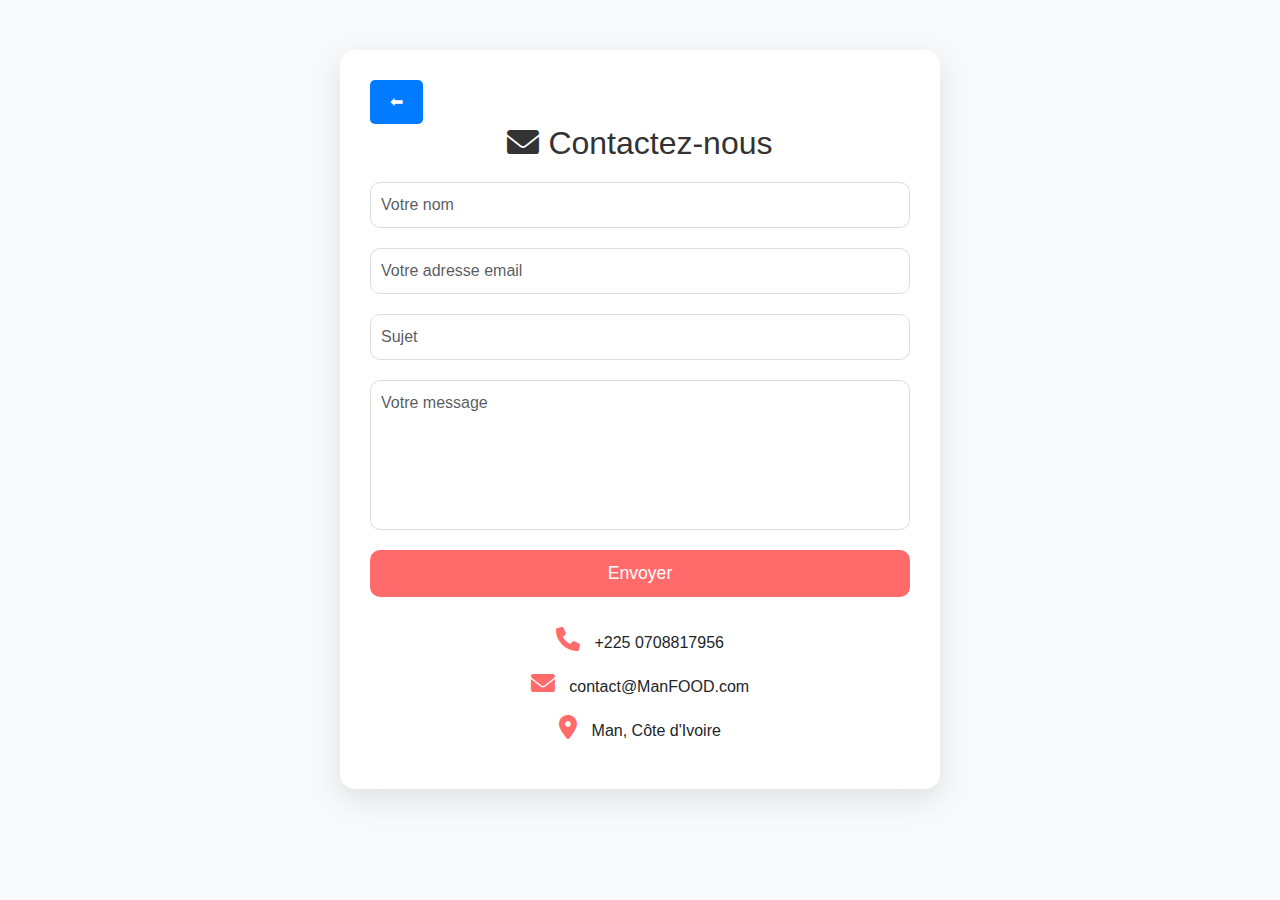
<file: contact.html>
<!DOCTYPE html>
<html lang="fr">
<head>
    <meta charset="UTF-8">
    <meta name="viewport" content="width=device-width, initial-scale=1.0">
    <title>Contactez-nous - ManFOOD</title>
    <link href="https://cdn.jsdelivr.net/npm/bootstrap@5.3.0/dist/css/bootstrap.min.css" rel="stylesheet">
    <link rel="stylesheet" href="https://cdnjs.cloudflare.com/ajax/libs/font-awesome/6.0.0/css/all.min.css">
    <style>
        body {
            font-family: 'Poppins', sans-serif;
            background-color: #f8f9fa;
        }

        /*bouton de retour en arriere */
button {
            padding: 10px 20px;
            font-size: 16px;
            background-color: #007bff;
            color: white;
            border: none;
            border-radius: 5px;
            cursor: pointer;
        }
        button:hover {
            background-color: #0056b3;
        }

        .contact-form {
            max-width: 600px;
            margin: 50px auto;
            padding: 30px;
            background: white;
            border-radius: 15px;
            box-shadow: 0 10px 30px rgba(0,0,0,0.1);
        }
        .contact-form h2 {
            margin-bottom: 20px;
            color: #333;
            text-align: center;
        }
        .contact-form .form-control {
            margin-bottom: 20px;
            border-radius: 10px;
            border: 1px solid #ddd;
            padding: 10px;
        }
        .contact-form .btn {
            width: 100%;
            padding: 10px;
            border-radius: 10px;
            background-color: #ff6b6b;
            border: none;
            color: white;
            font-size: 1.1rem;
            transition: background-color 0.3s ease;
        }
        .contact-form .btn:hover {
            background-color: #e55a5a;
        }
        .contact-form textarea {
            resize: none;
            height: 150px;
        }
        .contact-info {
            margin-top: 30px;
            text-align: center;
        }
        .contact-info i {
            font-size: 1.5rem;
            color: #ff6b6b;
            margin-right: 10px;
        }
    </style>
</head>
<body>
    <div class="contact-form">
             <!--bouton de retour-->
    <button onclick="goBack()">⬅</button>

        <h2><i class="fas fa-envelope"></i> Contactez-nous</h2>
        <form action="backend/process_contact.php" method="POST">
            <div class="form-group">
                <input type="text" class="form-control" name="nom" placeholder="Votre nom" required>
            </div>
            <div class="form-group">
                <input type="email" class="form-control" name="email" placeholder="Votre adresse email" required>
            </div>
            <div class="form-group">
                <input type="text" class="form-control" name="sujet" placeholder="Sujet" required>
            </div>
            <div class="form-group">
                <textarea class="form-control" name="message" placeholder="Votre message" required></textarea>
            </div>
            <button type="submit" class="btn">Envoyer</button>
        </form>

        <div class="contact-info">
            <p><i class="fas fa-phone"></i> +225 0708817956</p>
            <p><i class="fas fa-envelope"></i> contact@ManFOOD.com</p>
            <p><i class="fas fa-map-marker-alt"></i> Man, Côte d'Ivoire</p>
        </div>
    </div>

    <script src="https://cdn.jsdelivr.net/npm/bootstrap@5.3.0/dist/js/bootstrap.bundle.min.js"></script>
    <script>
        
        //bouton de retour
        function goBack() {
            window.history.back(); // Retourne à la page précédente
        }


    </script>
</body>
</html>
</file>
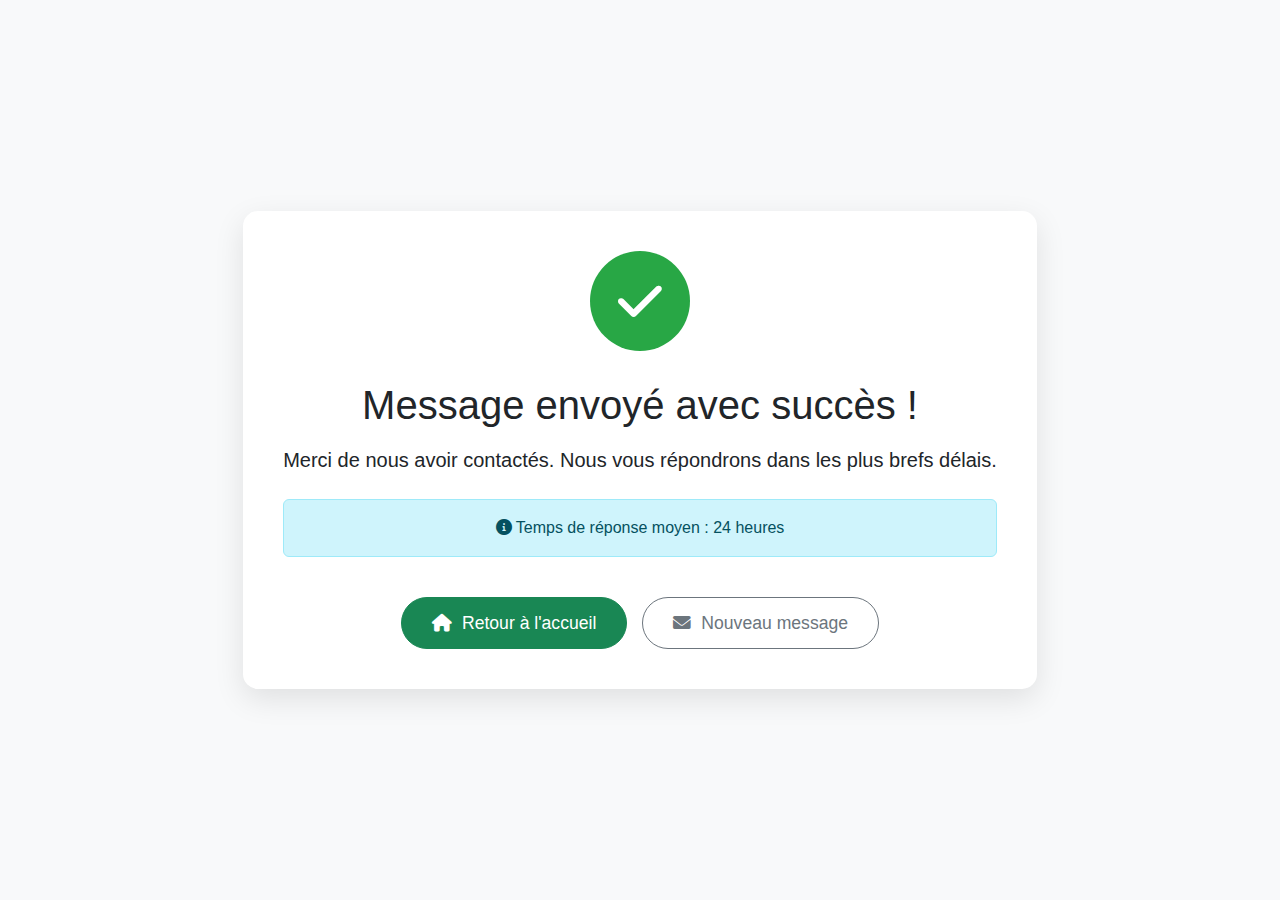
<file: contact_confirmation.html>
<!DOCTYPE html>
<html lang="fr">
<head>
    <meta charset="UTF-8">
    <meta name="viewport" content="width=device-width, initial-scale=1.0">
    <title>Confirmation de contact - Mon Site de Repas</title>
    <link href="https://cdn.jsdelivr.net/npm/bootstrap@5.3.0/dist/css/bootstrap.min.css" rel="stylesheet">
    <link rel="stylesheet" href="https://cdnjs.cloudflare.com/ajax/libs/font-awesome/6.0.0/css/all.min.css">
    <style>
        body {
            font-family: 'Poppins', sans-serif;
            background-color: #f8f9fa;
            min-height: 100vh;
            display: flex;
            align-items: center;
        }
        
        .confirmation-container {
            max-width: 800px;
            margin: 0 auto;
            padding: 40px;
            background: white;
            border-radius: 15px;
            box-shadow: 0 10px 30px rgba(0,0,0,0.1);
            text-align: center;
            animation: fadeInUp 0.8s ease-out;
        }

        .checkmark-circle {
            width: 100px;
            height: 100px;
            background: #28a745;
            border-radius: 50%;
            margin: 0 auto 20px;
            display: flex;
            align-items: center;
            justify-content: center;
        }

        .checkmark {
            color: white;
            font-size: 50px;
            animation: bounceIn 1s ease-out;
        }

        .confirmation-message {
            margin: 30px 0;
        }

        .confirmation-actions {
            margin-top: 40px;
            display: flex;
            gap: 15px;
            justify-content: center;
        }

        .btn-confirmation {
            padding: 12px 30px;
            border-radius: 30px;
            font-size: 1.1rem;
            transition: all 0.3s ease;
            display: flex;
            align-items: center;
            gap: 10px;
        }

        @keyframes fadeInUp {
            from { opacity: 0; transform: translateY(30px); }
            to { opacity: 1; transform: translateY(0); }
        }

        @keyframes bounceIn {
            0% { transform: scale(0); }
            50% { transform: scale(1.2); }
            100% { transform: scale(1); }
        }
    </style>
</head>
<body>
    <div class="confirmation-container">
        <div class="checkmark-circle">
            <i class="fas fa-check checkmark"></i>
        </div>
        
        <div class="confirmation-message">
            <h1 class="mb-3">Message envoyé avec succès !</h1>
            <p class="lead">Merci de nous avoir contactés. Nous vous répondrons dans les plus brefs délais.</p>
            <div class="alert alert-info mt-4">
                <i class="fas fa-info-circle"></i> Temps de réponse moyen : 24 heures
            </div>
        </div>

        <div class="confirmation-actions">
            <a href="index.html" class="btn btn-success btn-confirmation">
                <i class="fas fa-home"></i> Retour à l'accueil
            </a>
            <a href="contact.html" class="btn btn-outline-secondary btn-confirmation">
                <i class="fas fa-envelope"></i> Nouveau message
            </a>
        </div>
    </div>

    <script src="https://cdn.jsdelivr.net/npm/bootstrap@5.3.0/dist/js/bootstrap.bundle.min.js"></script>
</body>
</html>
</file>
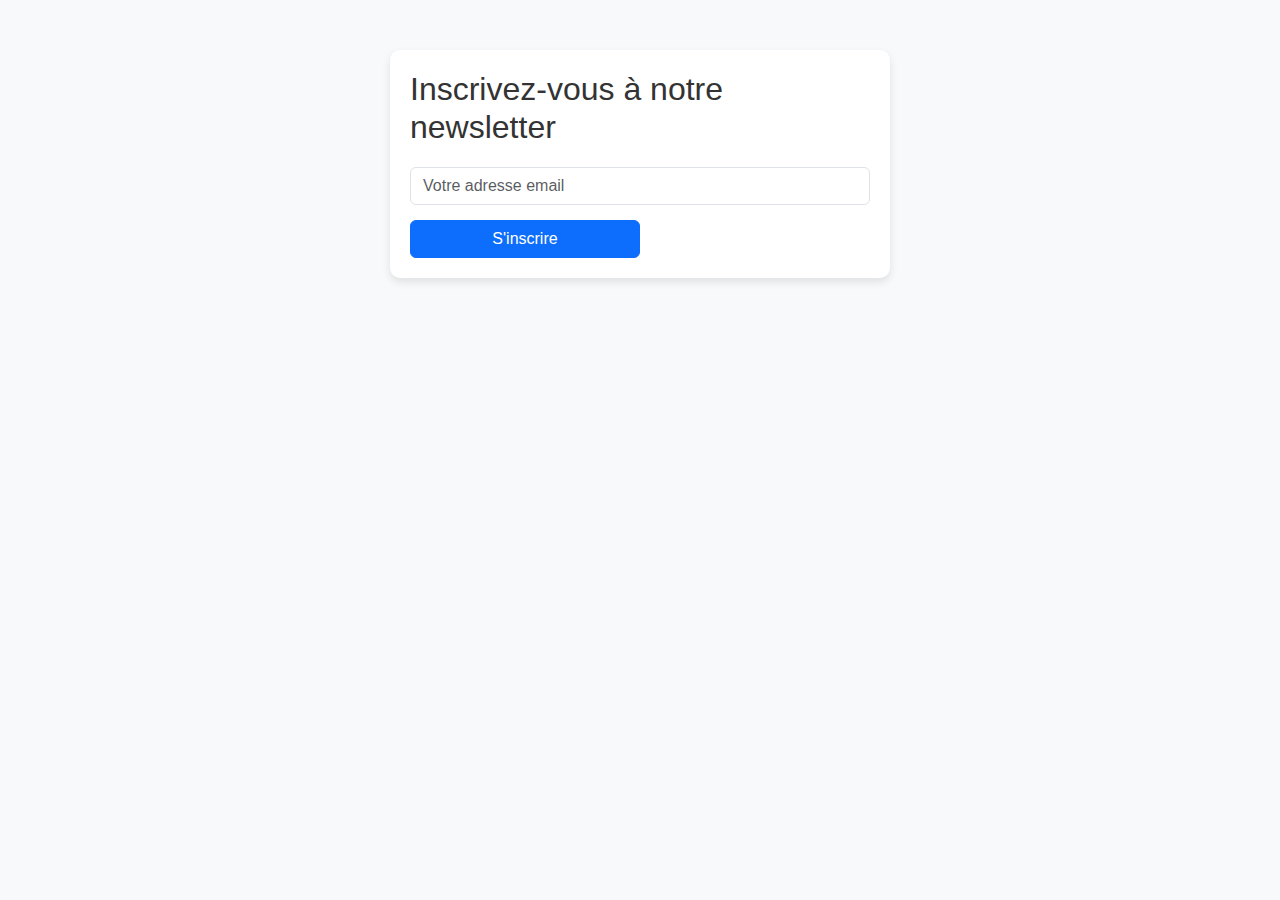
<file: newsletter_form.html>
<!DOCTYPE html>
<html lang="fr">
<head>
    <meta charset="UTF-8">
    <meta name="viewport" content="width=device-width, initial-scale=1.0">
    <title>Inscription à la newsletter</title>
    <link href="https://cdn.jsdelivr.net/npm/bootstrap@5.3.0/dist/css/bootstrap.min.css" rel="stylesheet">
    <style>
        body {
            font-family: 'Arial', sans-serif;
            background-color: #f8f9fa;
        }
        .newsletter-form {
            max-width: 500px;
            margin: 50px auto;
            padding: 20px;
            background: white;
            border-radius: 10px;
            box-shadow: 0 4px 8px rgba(0,0,0,0.1);
        }
        .newsletter-form h2 {
            margin-bottom: 20px;
            color: #333;
        }
        .newsletter-form .form-control {
            margin-bottom: 15px;
        }
        .newsletter-form .btn {
            width: 50%;
        }
        .error-message {
            color: red;
            margin-bottom: 15px;
        }
    </style>
</head>
<body>
    <div class="newsletter-form">
        <h2>Inscrivez-vous à notre newsletter</h2>
        
        <form action="subscribe_newsletter.php" method="POST">
            <div class="form-group">
                <input type="email" class="form-control" name="email" placeholder="Votre adresse email" required>
            </div>
            <button type="submit" class="btn btn-primary">S'inscrire</button>
        </form>
    </div>
</body>
</html>
</file>
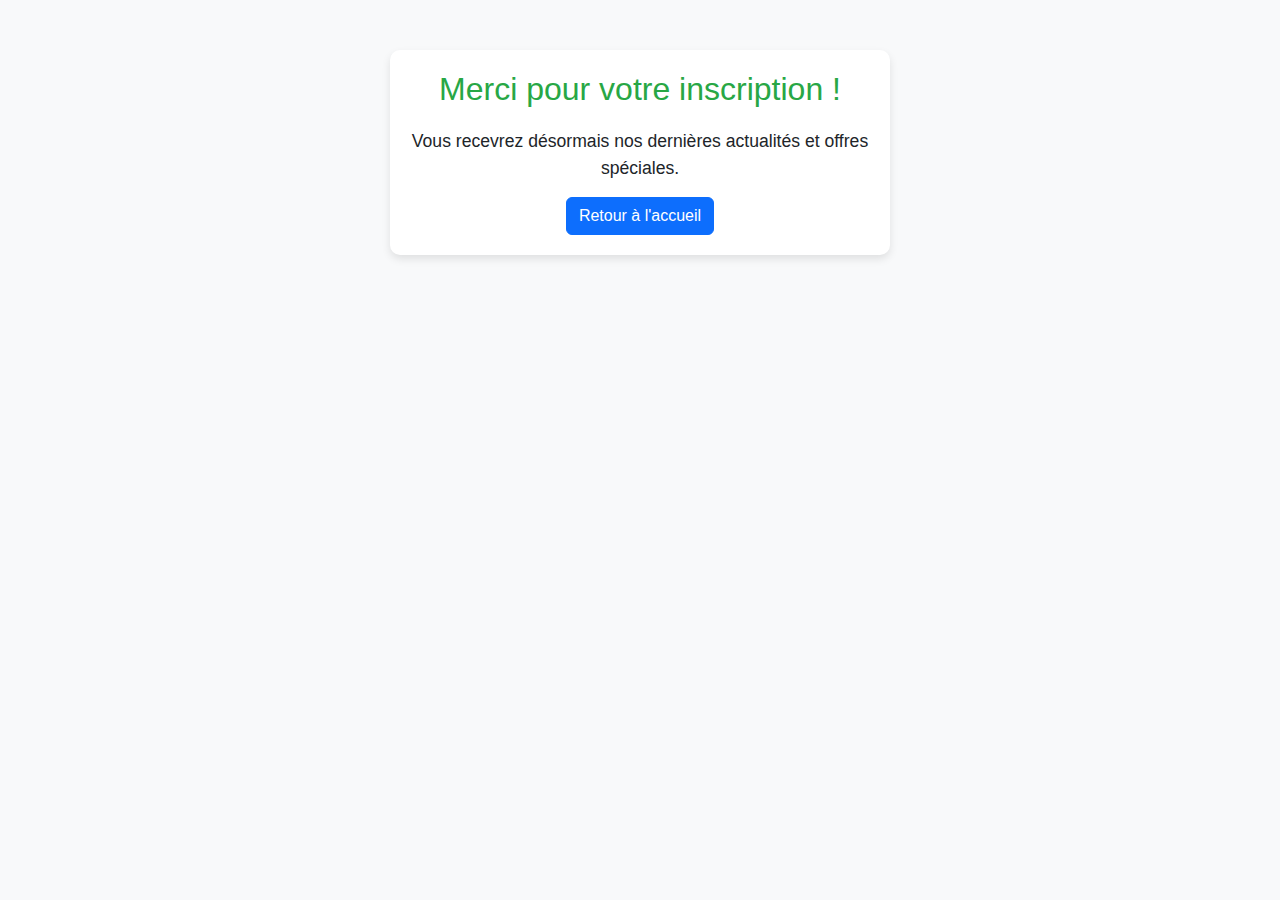
<file: subscribe_confirmation.html>
<!DOCTYPE html>
<html lang="fr">
<head>
    <meta charset="UTF-8">
    <meta name="viewport" content="width=device-width, initial-scale=1.0">
    <title>Inscription réussie</title>
    <link href="https://cdn.jsdelivr.net/npm/bootstrap@5.3.0/dist/css/bootstrap.min.css" rel="stylesheet">
    <style>
        body {
            font-family: 'Arial', sans-serif;
            background-color: #f8f9fa;
        }
        .confirmation-message {
            max-width: 500px;
            margin: 50px auto;
            padding: 20px;
            background: white;
            border-radius: 10px;
            box-shadow: 0 4px 8px rgba(0,0,0,0.1);
            text-align: center;
        }
        .confirmation-message h2 {
            margin-bottom: 20px;
            color: #28a745;
        }
        .confirmation-message p {
            font-size: 1.1rem;
        }
    </style>
</head>
<body>
    <div class="confirmation-message">
        <h2>Merci pour votre inscription !</h2>
        <p>Vous recevrez désormais nos dernières actualités et offres spéciales.</p>
        <a href="index.html" class="btn btn-primary">Retour à l'accueil</a>
    </div>
</body>
</html>
</file>
